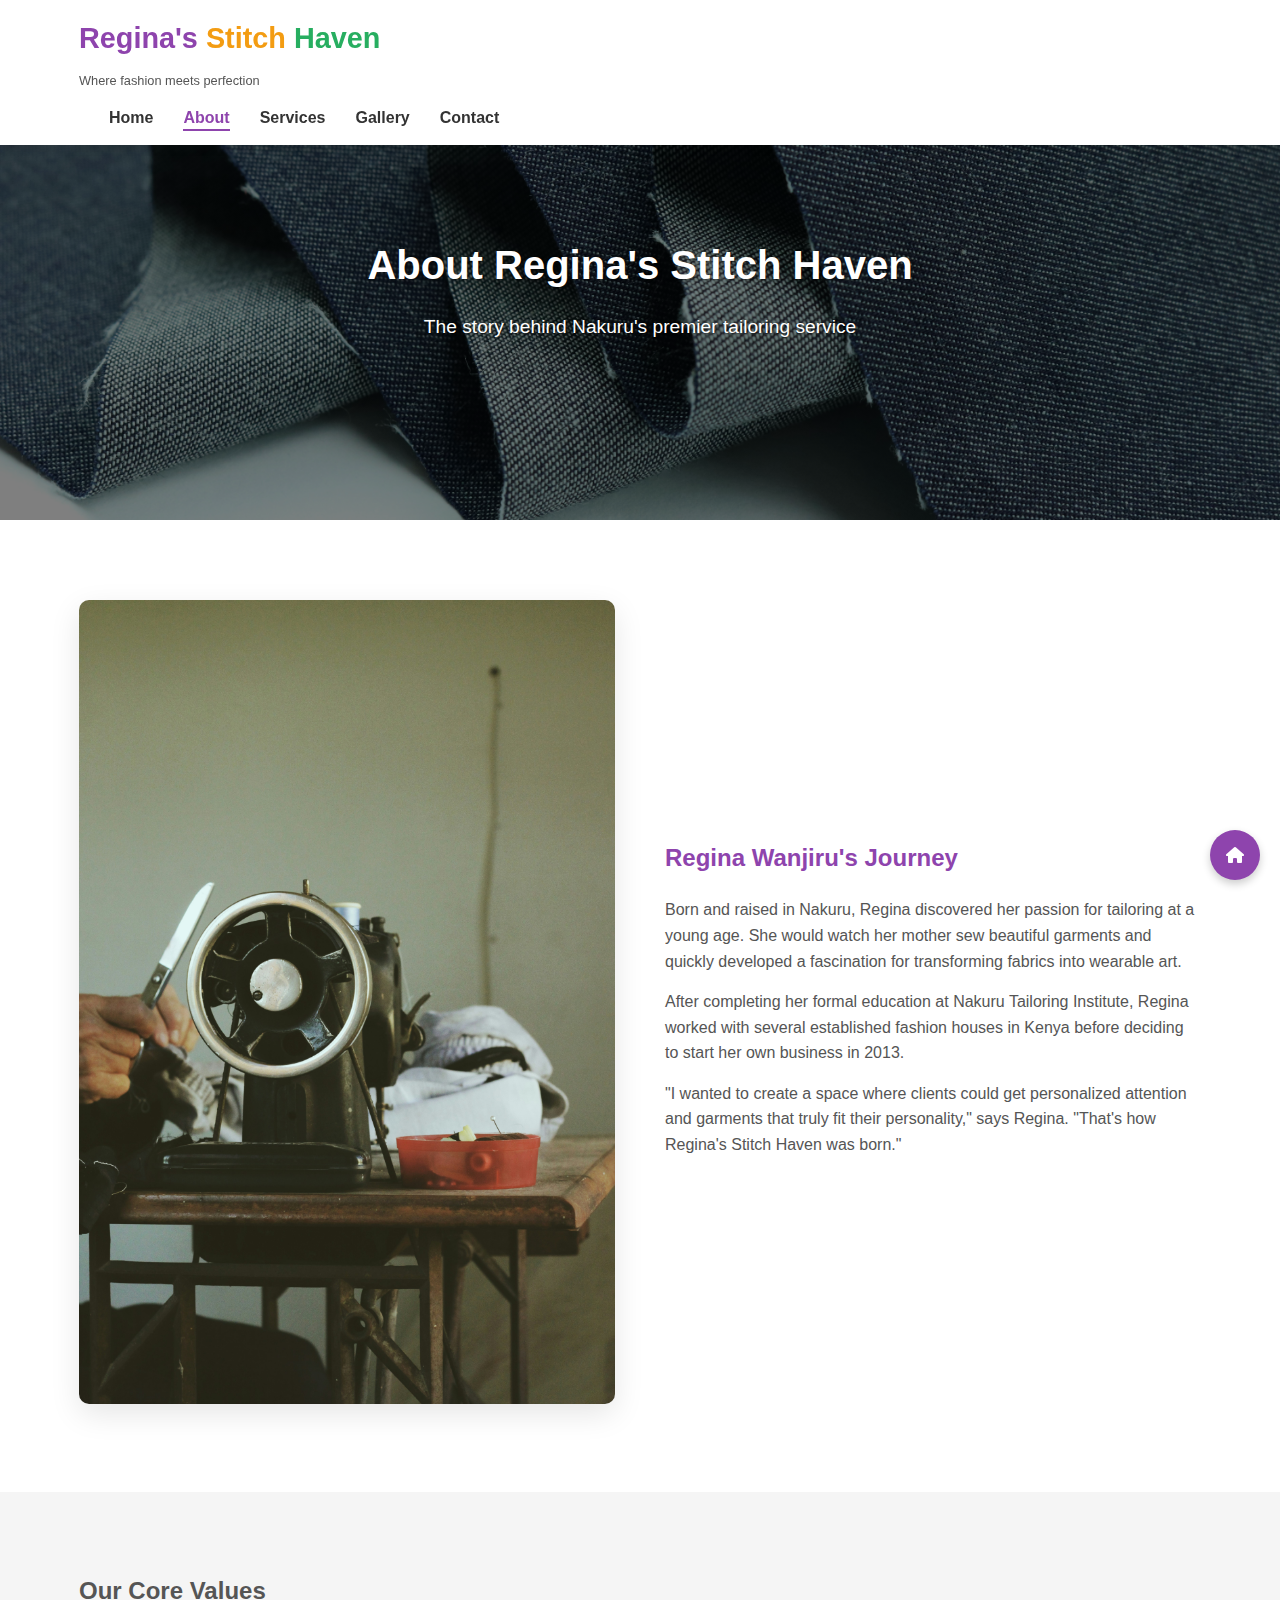
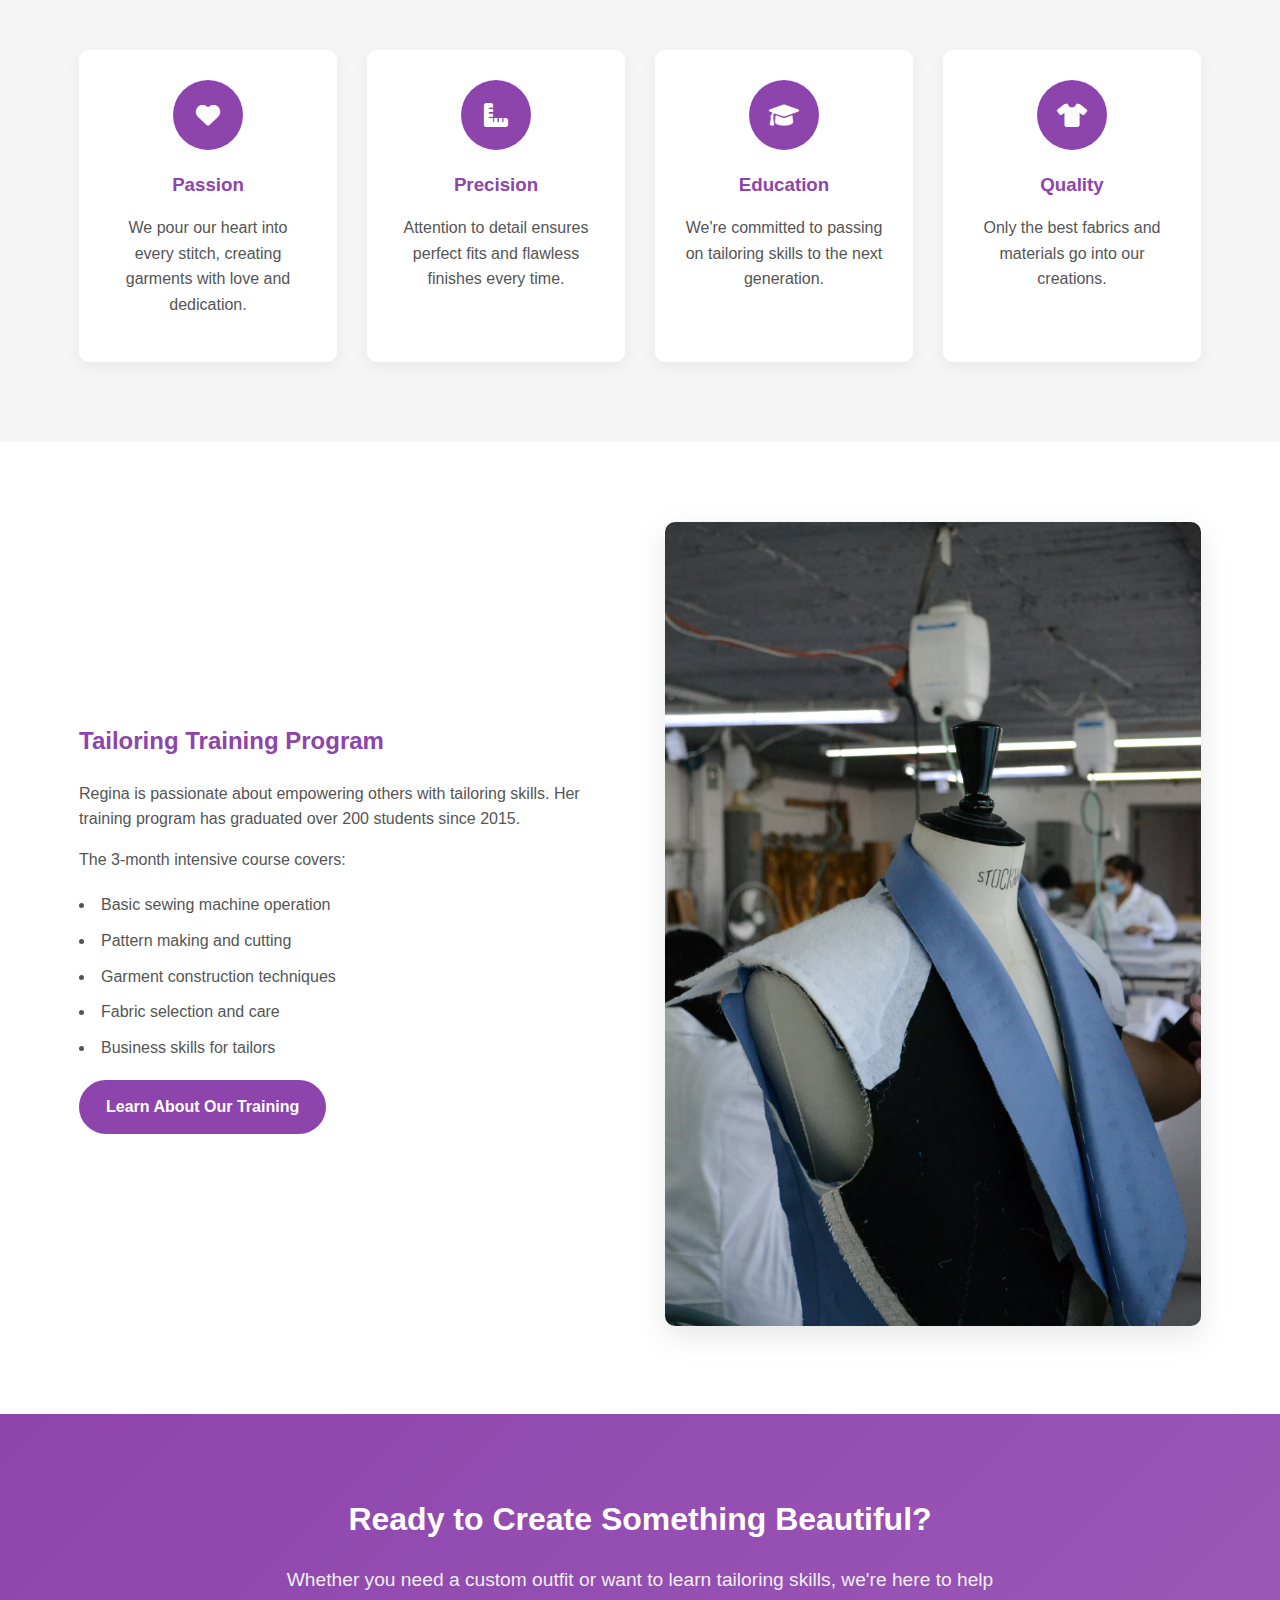
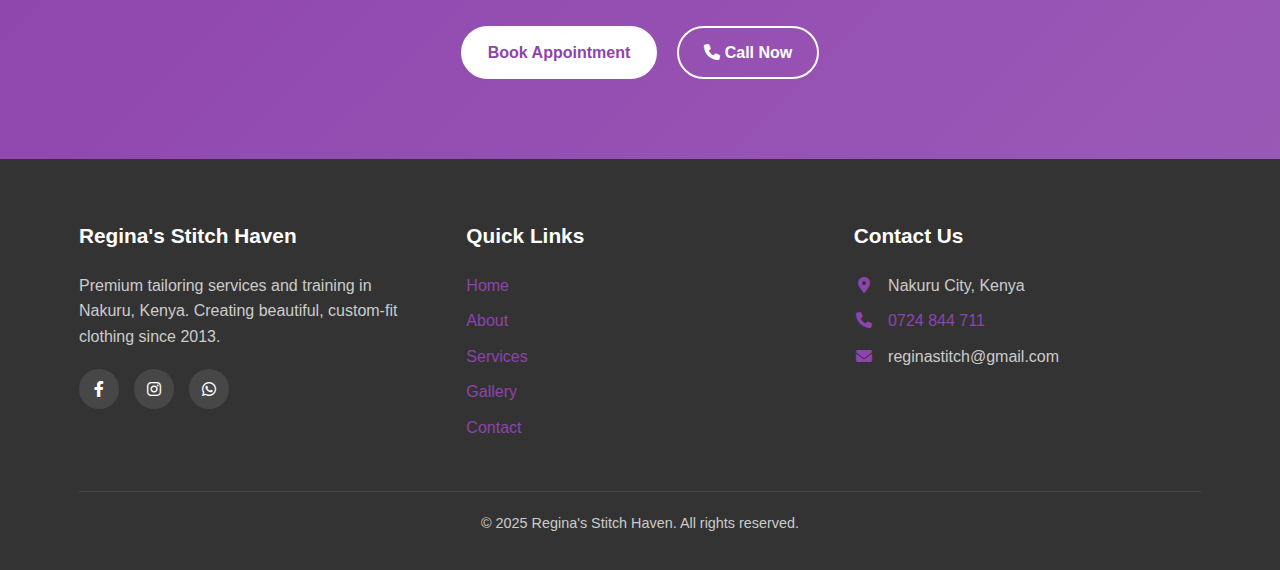
<file: about.html>
<!DOCTYPE html>
<html lang="en">
<head>
    <meta charset="UTF-8">
    <meta name="viewport" content="width=device-width, initial-scale=1.0">
    <title>About Regina | Regina's Stitch Haven - Nakuru</title>
    <link rel="stylesheet" href="css/style.css">
    <link rel="stylesheet" href="https://cdnjs.cloudflare.com/ajax/libs/font-awesome/6.0.0-beta3/css/all.min.css">
</head>
<body>
    <!-- Header with Navigation -->
    <header>
        <div class="container">
            <div class="logo">
                <h1><span class="regina">Regina's</span> <span class="stitch">Stitch</span> <span class="haven">Haven</span></h1>
                <p>Where fashion meets perfection</p>
            </div>
            <nav>
                <ul>
                    <li><a href="index.html">Home</a></li>
                    <li><a href="about.html" class="active">About</a></li>
                    <li><a href="services.html">Services</a></li>
                    <li><a href="gallery.html">Gallery</a></li>
                    <li><a href="contact.html">Contact</a></li>
                </ul>
                <div class="mobile-menu">
                    <i class="fas fa-bars"></i>
                </div>
            </nav>
        </div>
    </header>

    <!-- About Hero -->
    <section class="page-hero" style="background-image: linear-gradient(rgba(0, 0, 0, 0.5), rgba(0, 0, 0, 0.5)), url('images/about-bg.jpg');">
        <div class="container">
            <h1>About Regina's Stitch Haven</h1>
            <p>The story behind Nakuru's premier tailoring service</p>
        </div>
    </section>

    <!-- Regina's Story -->
    <section class="regina-story">
        <div class="container">
            <div class="story-content">
                <div class="story-image">
                    <img src="images/regina-working.jpg" alt="Regina at work">
                </div>
                <div class="story-text">
                    <h2>Regina Wanjiru's Journey</h2>
                    <p>Born and raised in Nakuru, Regina discovered her passion for tailoring at a young age. She would watch her mother sew beautiful garments and quickly developed a fascination for transforming fabrics into wearable art.</p>
                    <p>After completing her formal education at Nakuru Tailoring Institute, Regina worked with several established fashion houses in Kenya before deciding to start her own business in 2013.</p>
                    <p>"I wanted to create a space where clients could get personalized attention and garments that truly fit their personality," says Regina. "That's how Regina's Stitch Haven was born."</p>
                </div>
            </div>
        </div>
    </section>

    <!-- Our Values -->
    <section class="our-values">
        <div class="container">
            <h2>Our Core Values</h2>
            <div class="values-grid">
                <div class="value-card">
                    <div class="value-icon">
                        <i class="fas fa-heart"></i>
                    </div>
                    <h3>Passion</h3>
                    <p>We pour our heart into every stitch, creating garments with love and dedication.</p>
                </div>
                <div class="value-card">
                    <div class="value-icon">
                        <i class="fas fa-ruler-combined"></i>
                    </div>
                    <h3>Precision</h3>
                    <p>Attention to detail ensures perfect fits and flawless finishes every time.</p>
                </div>
                <div class="value-card">
                    <div class="value-icon">
                        <i class="fas fa-graduation-cap"></i>
                    </div>
                    <h3>Education</h3>
                    <p>We're committed to passing on tailoring skills to the next generation.</p>
                </div>
                <div class="value-card">
                    <div class="value-icon">
                        <i class="fas fa-tshirt"></i>
                    </div>
                    <h3>Quality</h3>
                    <p>Only the best fabrics and materials go into our creations.</p>
                </div>
            </div>
        </div>
    </section>

    <!-- Training Program -->
    <section class="training-program">
        <div class="container">
            <div class="training-content">
                <div class="training-text">
                    <h2>Tailoring Training Program</h2>
                    <p>Regina is passionate about empowering others with tailoring skills. Her training program has graduated over 200 students since 2015.</p>
                    <p>The 3-month intensive course covers:</p>
                    <ul>
                        <li>Basic sewing machine operation</li>
                        <li>Pattern making and cutting</li>
                        <li>Garment construction techniques</li>
                        <li>Fabric selection and care</li>
                        <li>Business skills for tailors</li>
                    </ul>
                    <a href="services.html#training" class="btn">Learn About Our Training</a>
                </div>
                <div class="training-image">
                    <img src="images/training-class.jpg" alt="Tailoring class">
                </div>
            </div>
        </div>
    </section>

    <!-- Call to Action -->
    <section class="cta">
        <div class="container">
            <h2>Ready to Create Something Beautiful?</h2>
            <p>Whether you need a custom outfit or want to learn tailoring skills, we're here to help</p>
            <div class="cta-buttons">
                <a href="contact.html" class="btn">Book Appointment</a>
                <a href="tel:+254724844711" class="btn-outline"><i class="fas fa-phone"></i> Call Now</a>
            </div>
        </div>
    </section>

    <!-- Footer -->
    <footer>
        <div class="container">
            <div class="footer-grid">
                <div class="footer-col">
                    <h3>Regina's Stitch Haven</h3>
                    <p>Premium tailoring services and training in Nakuru, Kenya. Creating beautiful, custom-fit clothing since 2013.</p>
                    <div class="social-links">
                        <a href="#"><i class="fab fa-facebook-f"></i></a>
                        <a href="#"><i class="fab fa-instagram"></i></a>
                        <a href="#"><i class="fab fa-whatsapp"></i></a>
                    </div>
                </div>
                <div class="footer-col">
                    <h3>Quick Links</h3>
                    <ul>
                        <li><a href="index.html">Home</a></li>
                        <li><a href="about.html">About</a></li>
                        <li><a href="services.html">Services</a></li>
                        <li><a href="gallery.html">Gallery</a></li>
                        <li><a href="contact.html">Contact</a></li>
                    </ul>
                </div>
                <div class="footer-col">
                    <h3>Contact Us</h3>
                    <ul>
                        <li><i class="fas fa-map-marker-alt"></i> Nakuru City, Kenya</li>
                        <li><i class="fas fa-phone"></i> <a href="tel:+254724844711">0724 844 711</a></li>
                        <li><i class="fas fa-envelope"></i> reginastitch@gmail.com</li>
                    </ul>
                </div>
            </div>
            <div class="copyright">
                <p>&copy; 2025 Regina's Stitch Haven. All rights reserved.</p>
            </div>
        </div>
    </footer>
    
    <script src="js/main.js"></script>
    <div class="floating-home-btn">
        <a href="index.html" title="Go Home">
            <i class="fas fa-home"></i>
        </a>
    </div>
</body>
</html>
</file>
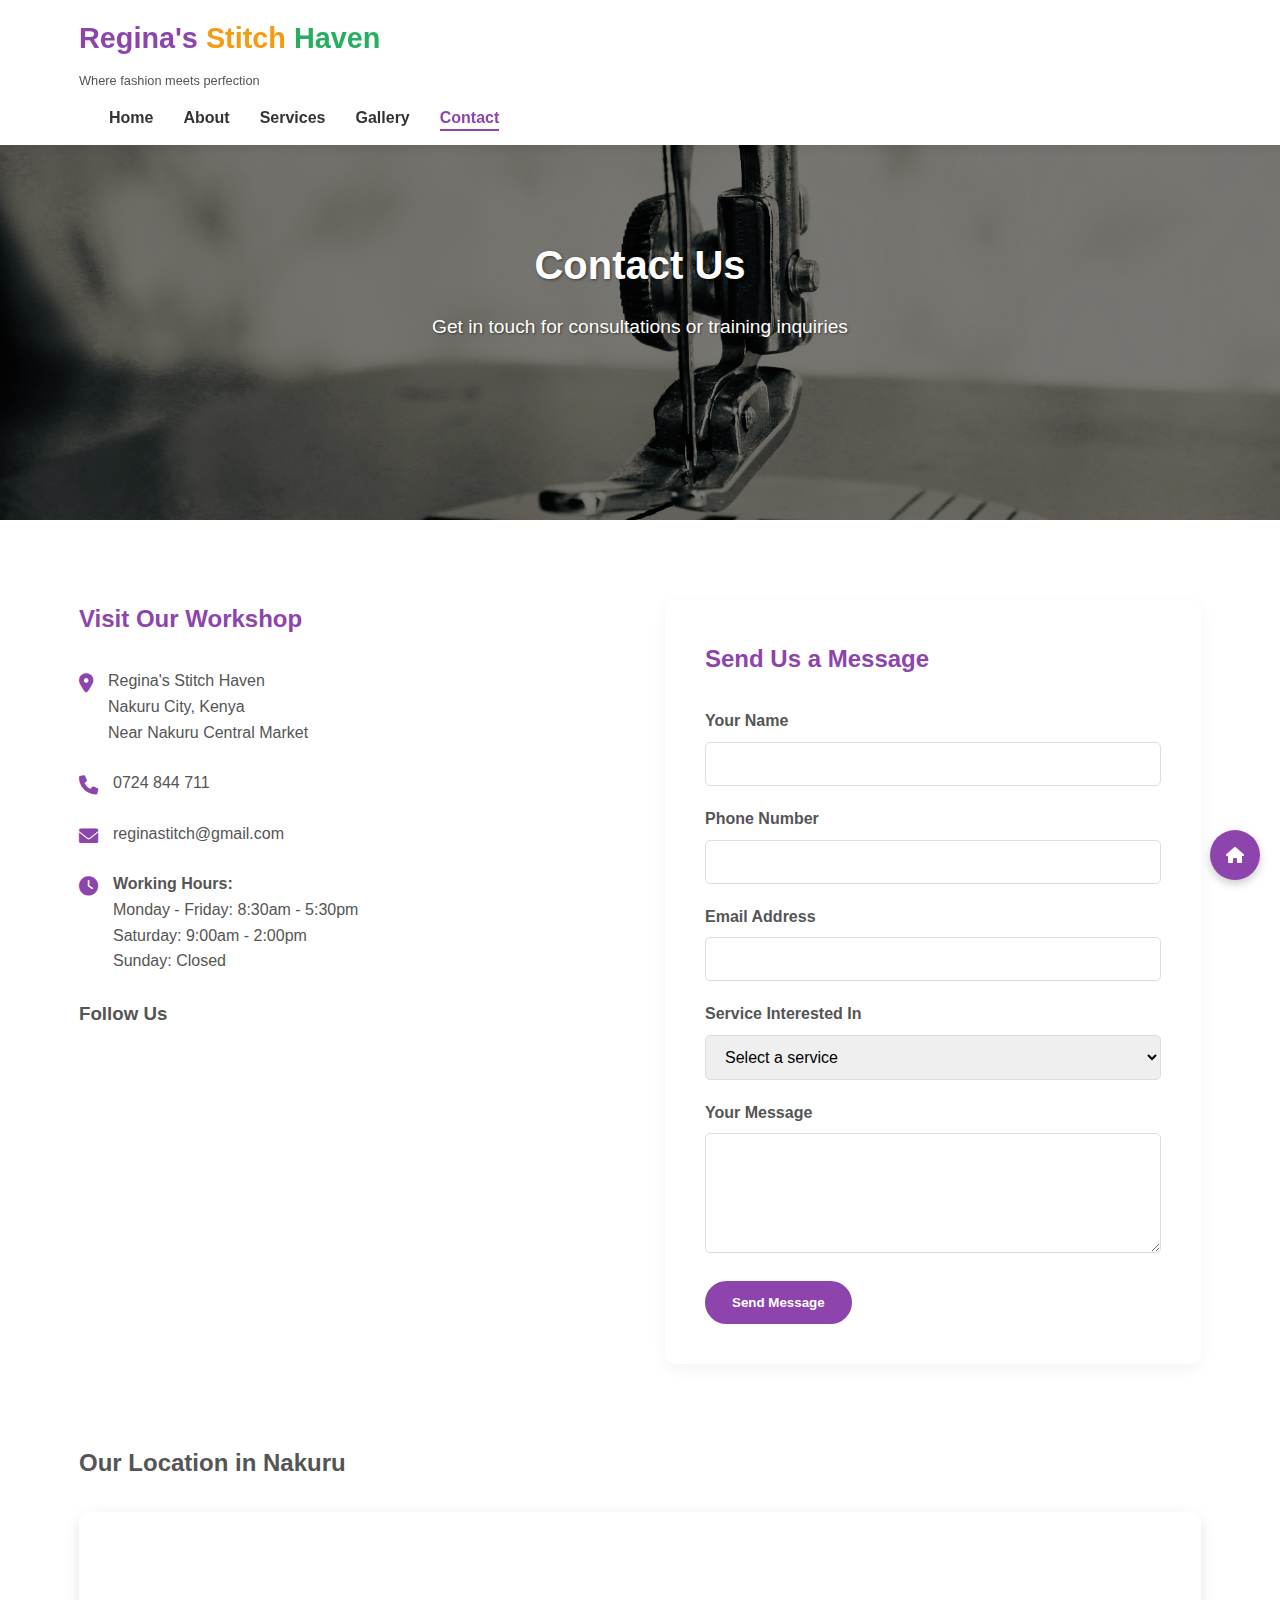
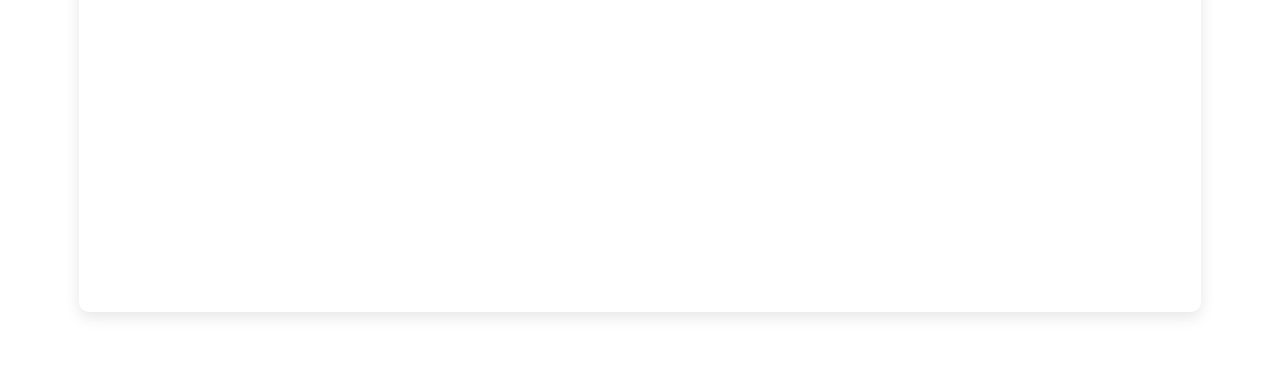
<file: contact.html>
<!DOCTYPE html>
<html lang="en">
<head>
    <meta charset="UTF-8">
    <meta name="viewport" content="width=device-width, initial-scale=1.0">
    <title>Contact Us | Regina's Stitch Haven - Nakuru</title>
    <link rel="stylesheet" href="css/style.css">
    <link rel="stylesheet" href="https://cdnjs.cloudflare.com/ajax/libs/font-awesome/6.0.0-beta3/css/all.min.css">
</head>
<body>
    <!-- Header with Navigation -->
    <header>
        <div class="container">
            <div class="logo">
                <h1><span class="regina">Regina's</span> <span class="stitch">Stitch</span> <span class="haven">Haven</span></h1>
                <p>Where fashion meets perfection</p>
            </div>
            <nav>
                <ul>
                    <li><a href="index.html">Home</a></li>
                    <li><a href="about.html">About</a></li>
                    <li><a href="services.html">Services</a></li>
                    <li><a href="gallery.html">Gallery</a></li>
                    <li><a href="contact.html" class="active">Contact</a></li>
                </ul>
                <div class="mobile-menu">
                    <i class="fas fa-bars"></i>
                </div>
            </nav>
        </div>
    </header>

    <!-- Contact Hero -->
    <section class="page-hero" style="background-image: linear-gradient(rgba(0, 0, 0, 0.5), rgba(0, 0, 0, 0.5)), url('images/contact-bg.jpg');">
        <div class="container">
            <h1>Contact Us</h1>
            <p>Get in touch for consultations or training inquiries</p>
        </div>
    </section>


    <!-- Contact Content -->
    <section class="contact-content">
        <div class="container">
            <div class="contact-grid">
                <div class="contact-info">
                    <h2>Visit Our Workshop</h2>
                    <div class="info-item">
                        <i class="fas fa-map-marker-alt"></i>
                        <p>Regina's Stitch Haven<br>Nakuru City, Kenya<br>Near Nakuru Central Market</p>
                    </div>
                    <div class="info-item">
                        <i class="fas fa-phone"></i>
                        <p><a href="tel:+254724844711">0724 844 711</a></p>
                    </div>
                    <div class="info-item">
                        <i class="fas fa-envelope"></i>
                        <p><a href="mailto:reginastitch@example.com">reginastitch@gmail.com</a></p>
                    </div>
                    <div class="info-item">
                        <i class="fas fa-clock"></i>
                        <p><strong>Working Hours:</strong><br>
                        Monday - Friday: 8:30am - 5:30pm<br>
                        Saturday: 9:00am - 2:00pm<br>
                        Sunday: Closed</p>
                    </div>
                    
                    <h3>Follow Us</h3>
                    <div class="social-links">
                        <a href="#"><i class="fab fa-facebook-f"></i></a>
                        <a href="#"><i class="fab fa-instagram"></i></a>
                        <a href="#"><i class="fab fa-whatsapp"></i></a>
                    </div>
                </div>
                
                <div class="contact-form">
                    <h2>Send Us a Message</h2>
                    <form id="contact-form">
                        <div class="form-group">
                            <label for="name">Your Name</label>
                            <input type="text" id="name" name="name" required>
                        </div>
                        <div class="form-group">
                            <label for="phone">Phone Number</label>
                            <input type="tel" id="phone" name="phone" required>
                        </div>
                        <div class="form-group">
                            <label for="email">Email Address</label>
                            <input type="email" id="email" name="email">
                        </div>
                        <div class="form-group">
                            <label for="service">Service Interested In</label>
                            <select id="service" name="service">
                                <option value="">Select a service</option>
                                <option value="ladies-fashion">Ladies Fashion</option>
                                <option value="gents-fashion">Gents Fashion</option>
                                <option value="kids-fashion">Kids Fashion</option>
                                <option value="school-uniforms">School Uniforms</option>
                                <option value="training">Tailoring Training</option>
                                <option value="other">Other</option>
                            </select>
                        </div>
                        <div class="form-group">
                            <label for="message">Your Message</label>
                            <textarea id="message" name="message" rows="5" required></textarea>
                        </div>
                        <button type="submit" class="btn">Send Message</button>
                    </form>
                </div>
            </div>
        </div>
        <div class="floating-home-btn">
            <a href="index.html" title="Go Home">
                <i class="fas fa-home"></i>
            </a>
        </div>
    </section>

    <!-- Map Section -->
<section class="map-section">
    <div class="container">
        <h2>Our Location in Nakuru</h2>
        <div class="map-container">
            <iframe 
                src="https://www.google.com/maps/embed?pb=!1m18!1m12!1m3!1d3989.747240147644!2d36.07585631526139!3d-0.2854788354163085!2m3!1f0!2f0!3f0!3m2!1i1024!2i768!4f13.1!3m3!1m2!1s0x0%3A0x0!2zMMKwMTcnMDcuNyJTIDM2wrAwNCczNS4xIkU!5e0!3m2!1sen!2ske!4v1620000000000!5m2!1sen!2ske" 
                width="100%" 
                height="450" 
                style="border:0;" 
                allowfullscreen="" 
                loading="lazy">
            </iframe>
        </div>
    </div>
</section>
</file>
<file: css/style.css>
/* Global Styles */
:root {
    --primary: #8e44ad;   /* Purple - Royal, creative */
    --secondary: #f39c12; /* Orange - Warm, energetic */
    --accent: #27ae60;    /* Green - Growth, freshness */
    --light: #f5f5f5;
    --dark: #333;
    --text: #555;
}

* {
    margin: 0;
    padding: 0;
    box-sizing: border-box;
}

body {
    font-family: 'Segoe UI', Tahoma, Geneva, Verdana, sans-serif;
    line-height: 1.6;
    color: var(--text);
    background-color: #fff;
}

.container {
    width: 90%;
    max-width: 1200px;
    margin: 0 auto;
    padding: 0 15px;
}

h1, h2, h3, h4 {
    color: var(--white);
    margin-bottom: 15px;
}

p {
    margin-bottom: 15px;
}

a {
    text-decoration: none;
    color: var(--primary);
    transition: all 0.3s ease;
}

a:hover {
    color: var(--secondary);
}

img {
    max-width: 100%;
    height: auto;
}

.btn {
    display: inline-block;
    background-color: var(--primary);
    color: white;
    padding: 12px 25px;
    border-radius: 30px;
    font-weight: 600;
    transition: all 0.3s ease;
    border: 2px solid var(--primary);
}

.btn:hover {
    background-color: transparent;
    color: var(--primary);
}

.btn-outline {
    display: inline-block;
    background-color: transparent;
    color: var(--primary);
    padding: 12px 25px;
    border-radius: 30px;
    font-weight: 600;
    transition: all 0.3s ease;
    border: 2px solid var(--primary);
}

.btn-outline:hover {
    background-color: var(--primary);
    color: white;
}

/* Header Styles */
header {
    background-color: white;
    box-shadow: 0 2px 10px rgba(0, 0, 0, 0.1);
    position: fixed;
    width: 100%;
    top: 0;
    z-index: 1000;
    padding: 15px 0;
}
.logo h1 {
    font-size: 1.8rem;
    margin-bottom: 10px;
}

.logo .regina {
    color: var(--primary);
    font-weight: 700;
}

.logo .stitch {
    color: var(--secondary);
    font-weight: 700;
}

.logo .haven {
    color: var(--accent);
    font-weight: 700;
}

.logo p {
    font-size: 0.8rem;
    color: var(--text);
    margin-bottom: 13px;
}

nav ul {
    display: flex;
    list-style: none;
}

nav ul li {
    margin-left: 30px;
}

nav ul li a {
    color: var(--dark);
    font-weight: 600;
    position: relative;
}

nav ul li a.active,
nav ul li a:hover {
    color: var(--primary);
}

nav ul li a.active:after,
nav ul li a:hover:after {
    content: '';
    position: absolute;
    width: 100%;
    height: 2px;
    background-color: var(--primary);
    bottom: -5px;
    left: 0;
}

.mobile-menu {
    display: none;
    font-size: 1.5rem;
    cursor: pointer;
}

/* Hero Section */
.hero {
    background: linear-gradient(rgba(0, 0, 0, 0.5), rgba(0, 0, 0, 0.5)), url('../images/hero-bg.jpg') no-repeat center center/cover;
    height: 80vh;
    display: flex;
    align-items: center;
    text-align: center;
    color: white;
    margin-top: 70px;
}

.hero-content h2 {
    font-size: 2.5rem;
    color: white;
    margin-bottom: 20px;
}

.hero-content p {
    font-size: 1.2rem;
    margin-bottom: 30px;
    color: #eee;
}

/* Quick Services */
.quick-services {
    padding: 80px 0;
    background-color: var(--light);
}

.quick-services h2 {
    text-align: center;
    margin-bottom: 50px;
    font-size: 2rem;
}

.services-grid {
    display: grid;
    grid-template-columns: repeat(auto-fit, minmax(250px, 1fr));
    gap: 30px;
}

.service-card {
    background-color: white;
    border-radius: 10px;
    overflow: hidden;
    box-shadow: 0 5px 15px rgba(0, 0, 0, 0.1);
    transition: transform 0.3s ease;
}

.service-card:hover {
    transform: translateY(-10px);
}

.service-card img {
    width: 100%;
    height: 200px;
    object-fit: cover;
}

.service-card h3 {
    padding: 15px 20px 0;
    color: var(--primary);
}

.service-card p {
    padding: 0 20px 20px;
    color: var(--text);
}

/* About Regina */
.about-regina {
    padding: 80px 0;
}

.about-content {
    display: grid;
    grid-template-columns: 1fr 1fr;
    gap: 50px;
    align-items: center;
}

.about-image img {
    border-radius: 10px;
    box-shadow: 0 10px 30px rgba(0, 0, 0, 0.1);
}

/* Testimonials */
.testimonials {
    padding: 80px 0;
    background-color: var(--light);
    text-align: center;
}

.testimonials h2 {
    margin-bottom: 50px;
}

.testimonial-slider {
    position: relative;
    max-width: 800px;
    margin: 0 auto 30px;
    overflow: hidden;
}

.testimonial {
    display: none;
    padding: 30px;
    background-color: white;
    border-radius: 10px;
    box-shadow: 0 5px 15px rgba(0, 0, 0, 0.1);
}

.testimonial.active {
    display: block;
    animation: fadeIn 0.5s ease;
}

@keyframes fadeIn {
    from { opacity: 0; }
    to { opacity: 1; }
}

.testimonial p {
    font-size: 1.1rem;
    font-style: italic;
    margin-bottom: 20px;
}

.client {
    font-weight: 600;
    color: var(--primary);
}

.slider-controls {
    display: flex;
    justify-content: center;
    gap: 10px;
}

.dot {
    width: 12px;
    height: 12px;
    border-radius: 50%;
    background-color: #ccc;
    cursor: pointer;
    transition: background-color 0.3s ease;
}

.dot.active {
    background-color: var(--primary);
}

/* Call to Action */
.cta {
    padding: 80px 0;
    text-align: center;
    background: linear-gradient(135deg, var(--primary), #9b59b6);
    color: white;
}

.cta h2 {
    color: white;
    font-size: 2rem;
    margin-bottom: 20px;
}

.cta p {
    font-size: 1.2rem;
    margin-bottom: 30px;
    color: #eee;
}

.cta-buttons {
    display: flex;
    justify-content: center;
    gap: 20px;
}

.cta .btn {
    background-color: white;
    color: var(--primary);
    border-color: white;
}

.cta .btn:hover {
    background-color: transparent;
    color: white;
}

.cta .btn-outline {
    color: white;
    border-color: white;
}

.cta .btn-outline:hover {
    background-color: white;
    color: var(--primary);
}

/* Footer */
footer {
    background-color: var(--dark);
    color: #ccc;
    padding: 60px 0 20px;
}

.footer-grid {
    display: grid;
    grid-template-columns: repeat(auto-fit, minmax(250px, 1fr));
    gap: 40px;
    margin-bottom: 40px;
}

.footer-col h3 {
    color: white;
    margin-bottom: 20px;
    font-size: 1.3rem;
}

.footer-col ul {
    list-style: none;
}

.footer-col ul li {
    margin-bottom: 10px;
}

.footer-col ul li i {
    margin-right: 10px;
    color: var(--primary);
    width: 20px;
    text-align: center;
}

.social-links {
    display: flex;
    gap: 15px;
    margin-top: 20px;
}

.social-links a {
    display: flex;
    align-items: center;
    justify-content: center;
    width: 40px;
    height: 40px;
    border-radius: 50%;
    background-color: rgba(255, 255, 255, 0.1);
    color: white;
    transition: all 0.3s ease;
}

.social-links a:hover {
    background-color: var(--primary);
    transform: translateY(-3px);
}

.copyright {
    text-align: center;
    padding-top: 20px;
    border-top: 1px solid rgba(255, 255, 255, 0.1);
    font-size: 0.9rem;
}

/* Responsive Styles */
@media (max-width: 992px) {
    .about-content {
        grid-template-columns: 1fr;
    }
    
    .about-image {
        order: -1;
    }
}

@media (max-width: 768px) {
    nav ul {
        display: none;
        position: absolute;
        top: 100%;
        left: 0;
        width: 100%;
        background-color: white;
        flex-direction: column;
        padding: 20px 0;
        box-shadow: 0 5px 10px rgba(0, 0, 0, 0.1);
    }
    
    nav ul.show {
        display: flex;
    }
    
    nav ul li {
        margin: 0;
        padding: 10px 20px;
    }
    
    .mobile-menu {
        display: block;
    }
    
    .hero-content h2 {
        font-size: 2rem;
    }
    
    .cta-buttons {
        flex-direction: column;
        align-items: center;
    }
}

@media (max-width: 576px) {
    .hero {
        height: 60vh;
    }
    
    .hero-content h2 {
        font-size: 1.8rem;
    }
    
    .hero-content p {
        font-size: 1rem;
    }
    
    .btn, .btn-outline {
        padding: 10px 20px;
    }
}
/* Page Hero Styles */
.page-hero {
    height: 50vh;
    display: flex;
    align-items: center;
    text-align: center;
    color: white;
    margin-top: 70px;
    background-size: cover;
    background-position: center;
}

.page-hero h1 {
    font-size: 2.5rem;
    margin-bottom: 15px;
    text-shadow: 1px 1px 3px rgba(0, 0, 0, 0.5);
}

.page-hero p {
    font-size: 1.2rem;
    text-shadow: 1px 1px 2px rgba(0, 0, 0, 0.5);
}

/* Regina's Story Section */
.regina-story {
    padding: 80px 0;
}

.story-content {
    display: grid;
    grid-template-columns: 1fr 1fr;
    gap: 50px;
    align-items: center;
}

.story-image img {
    border-radius: 10px;
    box-shadow: 0 10px 30px rgba(0, 0, 0, 0.1);
}

.story-text h2 {
    color: var(--primary);
    margin-bottom: 20px;
}

/* Our Values Section */
.our-values {
    padding: 80px 0;
    background-color: var(--light);
}

.values-grid {
    display: grid;
    grid-template-columns: repeat(auto-fit, minmax(250px, 1fr));
    gap: 30px;
    margin-top: 40px;
}

.value-card {
    background-color: white;
    padding: 30px;
    border-radius: 10px;
    text-align: center;
    box-shadow: 0 5px 15px rgba(0, 0, 0, 0.05);
    transition: transform 0.3s ease;
}

.value-card:hover {
    transform: translateY(-10px);
}

.value-icon {
    width: 70px;
    height: 70px;
    background-color: var(--primary);
    color: white;
    border-radius: 50%;
    display: flex;
    align-items: center;
    justify-content: center;
    margin: 0 auto 20px;
    font-size: 1.5rem;
}

.value-card h3 {
    color: var(--primary);
    margin-bottom: 15px;
}

/* Training Program Section */
.training-program {
    padding: 80px 0;
}

.training-content {
    display: grid;
    grid-template-columns: 1fr 1fr;
    gap: 50px;
    align-items: center;
}

.training-image img {
    border-radius: 10px;
    box-shadow: 0 10px 30px rgba(0, 0, 0, 0.1);
}

.training-text h2 {
    color: var(--primary);
    margin-bottom: 20px;
}

.training-text ul {
    margin: 20px 0;
    list-style-position: inside;
}

.training-text ul li {
    margin-bottom: 10px;
}

/* Service Categories */
.tailoring-services {
    padding: 80px 0;
}

.section-intro {
    text-align: center;
    max-width: 800px;
    margin: 0 auto 40px;
    font-size: 1.1rem;
}

.service-categories {
    display: grid;
    grid-template-columns: repeat(auto-fit, minmax(300px, 1fr));
    gap: 30px;
}

.service-category {
    background-color: white;
    border-radius: 10px;
    overflow: hidden;
    box-shadow: 0 5px 15px rgba(0, 0, 0, 0.1);
}

.category-header {
    position: relative;
}

.category-header img {
    width: 100%;
    height: 200px;
    object-fit: cover;
}

.category-header h3 {
    position: absolute;
    bottom: 0;
    left: 0;
    right: 0;
    background: linear-gradient(transparent, rgba(0, 0, 0, 0.7));
    color: white;
    padding: 15px;
    margin: 0;
}

.service-category ul {
    padding: 20px;
    list-style-type: none;
}

.service-category ul li {
    padding: 8px 0;
    border-bottom: 1px solid #eee;
}

.service-category ul li:last-child {
    border-bottom: none;
}

/* Process Section */
.our-process {
    padding: 80px 0;
    background-color: var(--light);
}

.process-steps {
    display: grid;
    grid-template-columns: repeat(auto-fit, minmax(200px, 1fr));
    gap: 20px;
    margin-top: 40px;
}

.process-step {
    background-color: white;
    padding: 30px;
    border-radius: 10px;
    text-align: center;
    box-shadow: 0 5px 15px rgba(0, 0, 0, 0.05);
}

.step-number {
    width: 50px;
    height: 50px;
    background-color: var(--primary);
    color: white;
    border-radius: 50%;
    display: flex;
    align-items: center;
    justify-content: center;
    font-size: 1.5rem;
    font-weight: bold;
    margin: 0 auto 20px;
}

.process-step h3 {
    color: var(--primary);
    margin-bottom: 15px;
}

/* Training Section */
.training-section {
    padding: 80px 0;
}

.training-content {
    display: grid;
    grid-template-columns: 1fr 1fr;
    gap: 50px;
    align-items: center;
}

.training-text h2 {
    color: var(--primary);
    margin-bottom: 20px;
}

.training-text ul {
    margin: 20px 0;
    list-style-position: inside;
}

.training-text ul li {
    margin-bottom: 10px;
}

/* Pricing Section */
.pricing-section {
    padding: 80px 0;
}

.pricing-tables {
    display: grid;
    grid-template-columns: repeat(auto-fit, minmax(300px, 1fr));
    gap: 30px;
    margin-top: 40px;
}

.pricing-table {
    background-color: white;
    border-radius: 10px;
    padding: 30px;
    box-shadow: 0 5px 15px rgba(0, 0, 0, 0.05);
    text-align: center;
}

.pricing-table h3 {
    color: var(--primary);
    margin-bottom: 20px;
    padding-bottom: 15px;
    border-bottom: 2px solid var(--primary);
}

.pricing-table ul {
    list-style-type: none;
}

.pricing-table ul li {
    padding: 12px 0;
    border-bottom: 1px solid #eee;
    display: flex;
    justify-content: space-between;
}

.pricing-table ul li span {
    font-weight: bold;
    color: var(--primary);
}

.price-note {
    text-align: center;
    margin-top: 30px;
    font-style: italic;
}

/* Gallery Styles */
.gallery-filter {
    padding: 40px 0;
    background-color: var(--light);
}

.filter-buttons {
    display: flex;
    flex-wrap: wrap;
    gap: 10px;
    justify-content: center;
}

.filter-buttons button {
    padding: 10px 20px;
    border: none;
    background-color: white;
    border-radius: 30px;
    cursor: pointer;
    font-weight: 600;
    transition: all 0.3s ease;
}

.filter-buttons button.active,
.filter-buttons button:hover {
    background-color: var(--primary);
    color: white;
}

.gallery-grid {
    padding: 60px 0;
}

.gallery-container {
    display: grid;
    grid-template-columns: repeat(auto-fill, minmax(300px, 1fr));
    gap: 20px;
}

.gallery-item {
    position: relative;
    border-radius: 10px;
    overflow: hidden;
    box-shadow: 0 5px 15px rgba(0, 0, 0, 0.1);
    height: 250px;
}

.gallery-item img {
    width: 100%;
    height: 100%;
    object-fit: cover;
    transition: transform 0.5s ease;
}

.gallery-overlay {
    position: absolute;
    bottom: -100%;
    left: 0;
    right: 0;
    background: linear-gradient(transparent, rgba(142, 68, 173, 0.9));
    color: white;
    padding: 20px;
    transition: bottom 0.3s ease;
}

.gallery-item:hover .gallery-overlay {
    bottom: 0;
}

.gallery-item:hover img {
    transform: scale(1.1);
}

/* Contact Page Styles */
.contact-content {
    padding: 80px 0;
}

.contact-grid {
    display: grid;
    grid-template-columns: 1fr 1fr;
    gap: 50px;
}

.contact-info h2 {
    color: var(--primary);
    margin-bottom: 30px;
}

.info-item {
    display: flex;
    align-items: flex-start;
    margin-bottom: 25px;
}

.info-item i {
    font-size: 1.2rem;
    color: var(--primary);
    margin-right: 15px;
    margin-top: 5px;
}

.info-item p {
    margin-bottom: 0;
}

.info-item a {
    color: var(--text);
}

.info-item a:hover {
    color: var(--primary);
}

.contact-form {
    background-color: white;
    padding: 40px;
    border-radius: 10px;
    box-shadow: 0 5px 15px rgba(0, 0, 0, 0.05);
}

.contact-form h2 {
    color: var(--primary);
    margin-bottom: 30px;
}

.form-group {
    margin-bottom: 20px;
}

.form-group label {
    display: block;
    margin-bottom: 8px;
    font-weight: 600;
}

.form-group input,
.form-group select,
.form-group textarea {
    width: 100%;
    padding: 12px 15px;
    border: 1px solid #ddd;
    border-radius: 5px;
    font-family: inherit;
    font-size: 1rem;
}

.form-group textarea {
    resize: vertical;
    min-height: 120px;
}

.map-section {
    padding: 0 0 80px;
}

.map-container {
    height: 400px;
    margin-top: 30px;
    border-radius: 10px;
    overflow: hidden;
    box-shadow: 0 5px 15px rgba(0, 0, 0, 0.1);
}

.map-container iframe {
    width: 100%;
    height: 100%;
    border: none;
}

/* Responsive Styles */
@media (max-width: 992px) {
    .story-content,
    .training-content,
    .contact-grid {
        grid-template-columns: 1fr;
    }
    
    .training-image,
    .story-image {
        order: -1;
    }
}

@media (max-width: 768px) {
    .page-hero {
        height: 40vh;
    }
    
    .page-hero h1 {
        font-size: 2rem;
    }
    
    .process-steps {
        grid-template-columns: 1fr 1fr;
    }
}

@media (max-width: 576px) {
    .page-hero {
        height: 35vh;
    }
    
    .process-steps,
    .values-grid {
        grid-template-columns: 1fr;
    }
    
    .filter-buttons {
        flex-direction: column;
        align-items: stretch;
    }
    
    .filter-buttons button {
        width: 100%;
    }
    
    .gallery-container {
        grid-template-columns: 1fr;
    }
}
/* ======================
   Enhanced Mobile Dropdown Menu
   ====================== */
   @media (max-width: 768px) {
    /* Mobile menu button */
    .mobile-menu {
        display: flex;
        align-items: center;
        justify-content: center;
        position: fixed;
        top: 15px;
        left: 15px;
        z-index: 1001;
        width: 50px;
        height: 50px;
        background: var(--primary);
        color: white;
        border-radius: 50%;
        box-shadow: 0 2px 10px rgba(0,0,0,0.2);
    }

    /* Dropdown menu */
    nav ul {
        position: fixed;
        top: 70px;
        left: 15px;
        width: 250px;
        max-height: 0;
        overflow: hidden;
        background: white;
        border-radius: 8px;
        box-shadow: 0 5px 15px rgba(0,0,0,0.1);
        transition: all 0.3s ease;
        z-index: 1000;
    }

    nav ul.show {
        max-height: 500px;
        padding: 15px 0;
    }

    /* Menu items */
    nav ul li a {
        display: flex;
        align-items: center;
        padding: 12px 20px;
        color: var(--dark);
        transition: all 0.2s;
    }

    nav ul li a:hover,
    nav ul li a.active {
        background: var(--primary);
        color: white;
        padding-left: 25px;
    }

    /* Add dropdown arrow indicators */
    nav ul li.has-dropdown > a::after {
        content: '\f078';
        font-family: 'Font Awesome 5 Free';
        font-weight: 900;
        margin-left: auto;
        transition: transform 0.3s;
    }

    nav ul li.has-dropdown.show > a::after {
        transform: rotate(180deg);
    }

    /* Submenu styling */
    .submenu {
        max-height: 0;
        overflow: hidden;
        background: rgba(0,0,0,0.03);
        transition: all 0.3s ease;
    }

    .submenu.show {
        max-height: 300px;
    }

    .submenu li a {
        padding-left: 35px !important;
    }
}

/* Floating Home Button */
.floating-home-btn {
    position: fixed;
    bottom: 20px;
    right: 20px;
    z-index: 99;
}

.floating-home-btn a {
    display: flex;
    align-items: center;
    justify-content: center;
    width: 50px;
    height: 50px;
    background-color: var(--primary);
    color: white;
    border-radius: 50%;
    box-shadow: 0 4px 8px rgba(0, 0, 0, 0.2);
    transition: all 0.3s ease;
}

.floating-home-btn a:hover {
    background-color: var(--secondary);
    transform: translateY(-3px);
}
</file>
